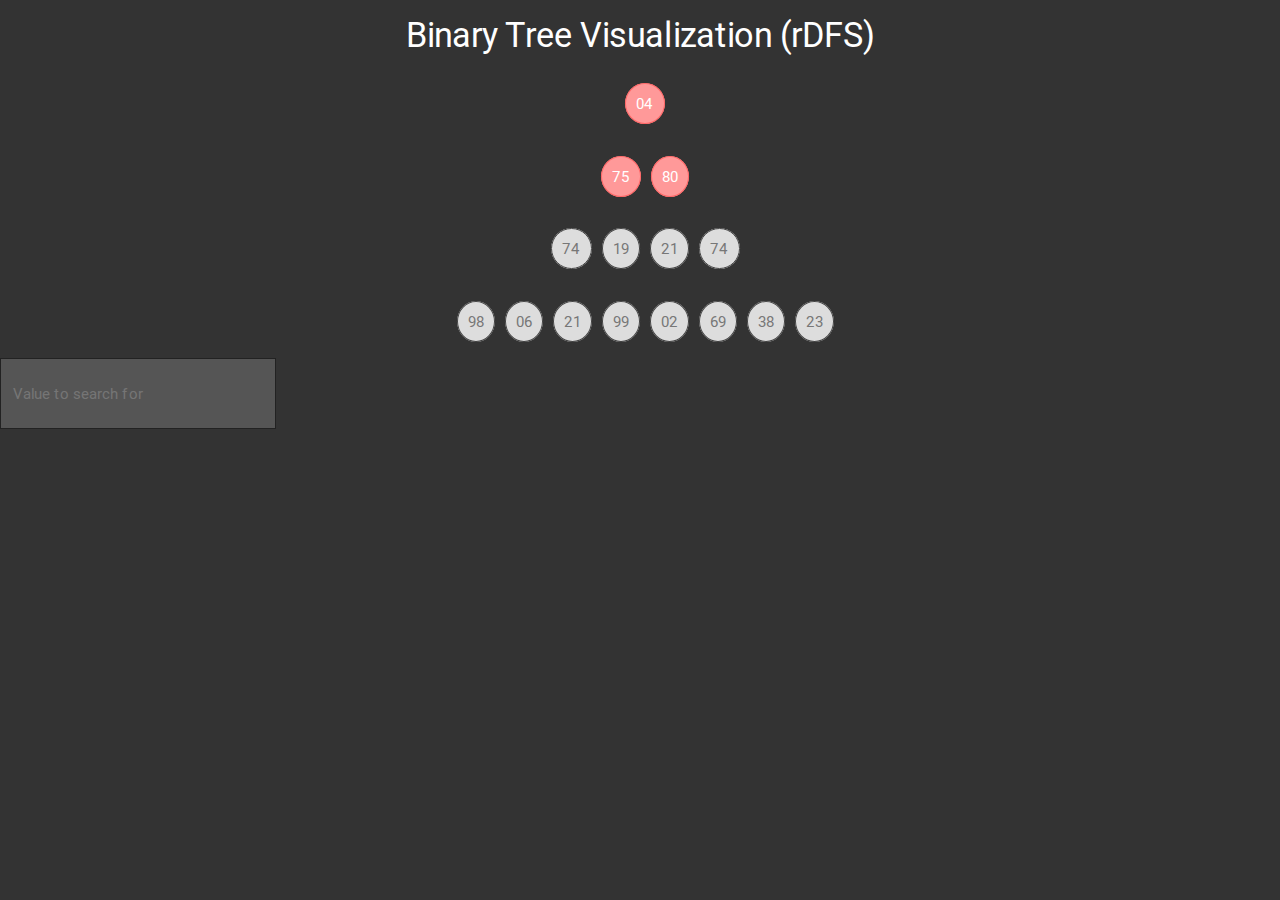
<file: index.html>
<html>
	<head>
		<title>Data Structure Visualization</title>

		<link rel="stylesheet" type="text/css" href="assets/libs/materialize/css/materialize.min.css" ></link>
		<link rel="stylesheet" type="text/css" href="assets/css/styles.css" ></link>
	</head>
	<body>
		<h4 class="center white-text">Binary Tree Visualization (rDFS)</h4>
		<div id="container" class="container">
			<div id="depth-1" class="depth"></div>
		</div>

		<input type="number" min="1" max="100" placeholder="Value to search for"></input>
	</body>

	<link rel="stylesheet" type="text/css" href="assets/libs/materialize/js/materialize.min.js" ></link>
	<script type="text/javascript" src="objects/node.js"></script>
	<script type="text/javascript" src="objects/binarytree.js"></script>
	<script>

		var bst = new BinaryTree();
		bst.generateTree(15);

		bst.dfs(3);

	</script>
</html>
</file>
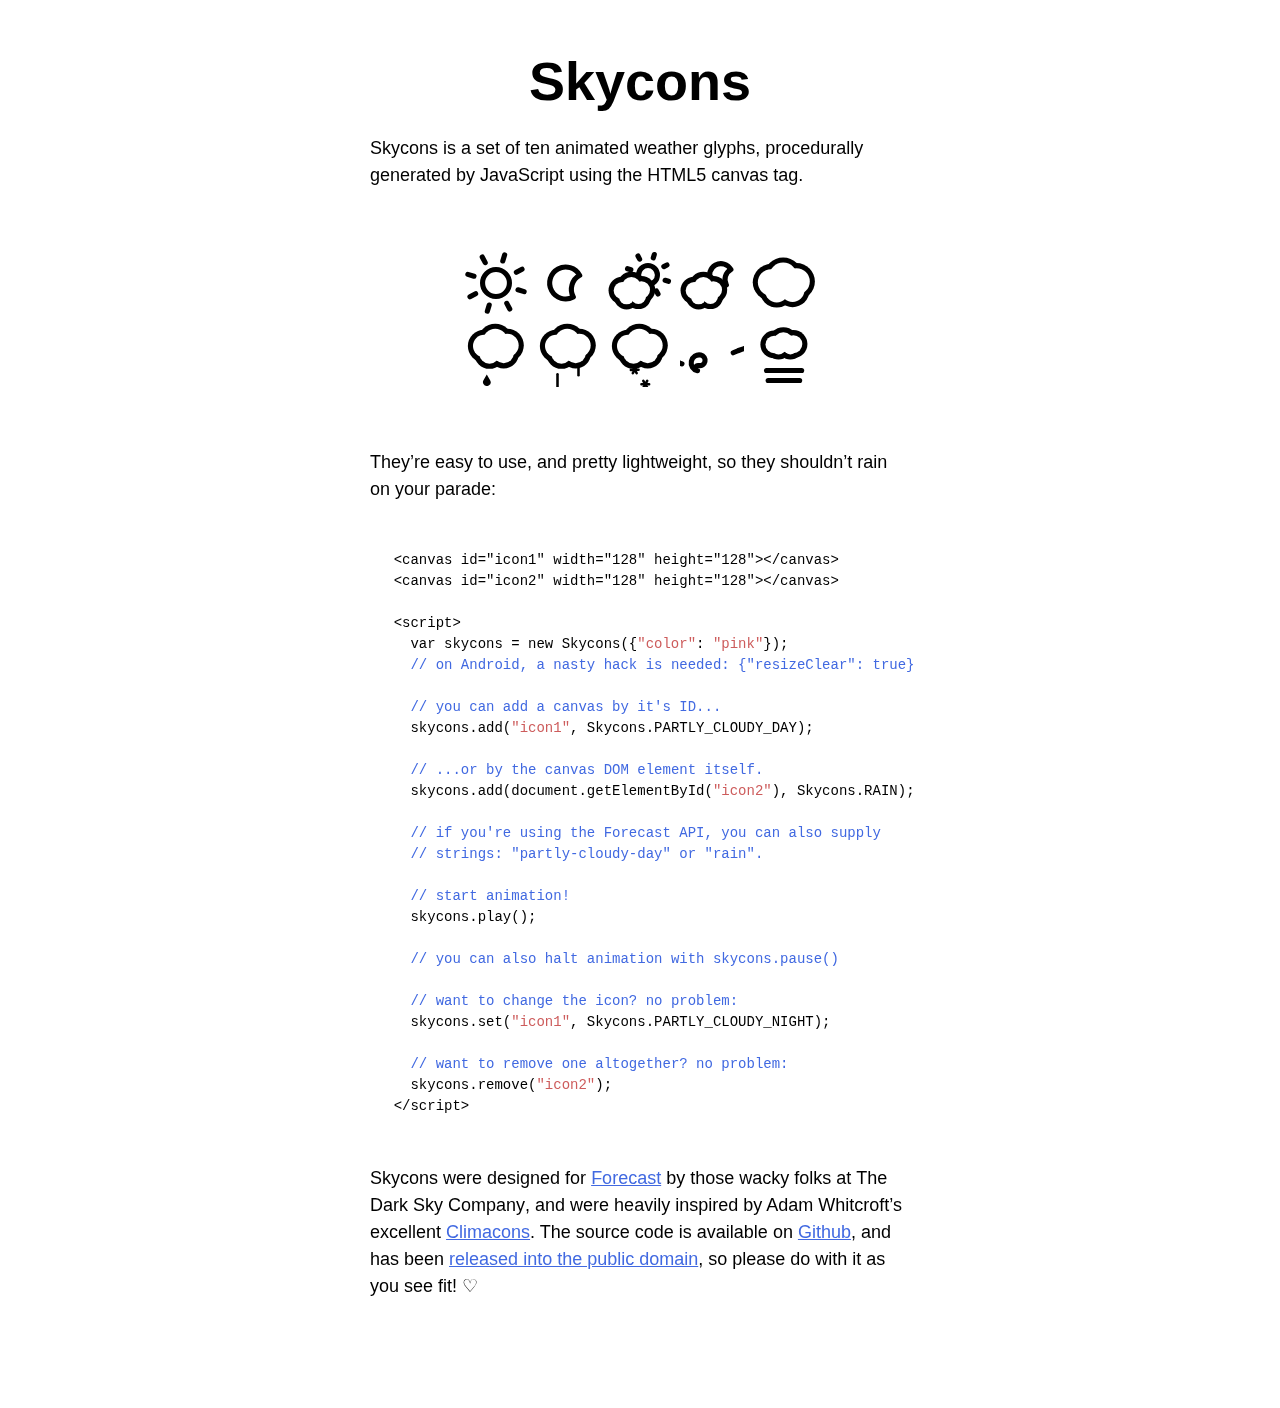
<file: libs/skycons/index.html>
<!DOCTYPE html>
<html>
  <head>
    <title>Skycons</title>
    <meta charset="us-ascii">

    <style type="text/css">
      body {
        font: 300 112.5%/1.5em "Helvetica", "Arial", sans-serif;
        margin: 3em 3em 6em;
        padding: 0;
      }

      article {
        margin: auto;
        width: 30em;
      }

      h1 {
        font-size: 3em;
        line-height: 1em;
        text-align: center;
        margin: 0.5em 0;
      }

      p {
        margin: 1.5em 0;
      }

      figure {
        margin: 3em auto;
        width: 368px;
        height: 152px;
      }

      canvas {
        display: block;
        float: left;
        margin-left: 8px;
        margin-top: 8px;
      }

      pre {
        font: 77.8%/1.5em "Lucida Sans Typewriter", "Lucida Console", "Monaco", "Bitstream Vera Sans Mono", monospace;
        margin: 3.375em 1.6875em;
      }

      a, pre span.comment {
        color: royalblue;
      }

      a:visited, pre span.constant {
        color: indianred;
      }
    </style>
  </head>

  <body>
    <article>
      <h1>Skycons</h1>

      <p><strong>Skycons</strong> is a set of ten animated weather glyphs,
      procedurally generated by JavaScript using the HTML5 canvas tag.</p>

      <figure class="icons">
        <canvas id="clear-day" width="64" height="64">
        </canvas>

        <canvas id="clear-night" width="64" height="64">
        </canvas>

        <canvas id="partly-cloudy-day" width="64" height="64">
        </canvas>

        <canvas id="partly-cloudy-night" width="64" height="64">
        </canvas>

        <canvas id="cloudy" width="64" height="64">
        </canvas>

        <canvas id="rain" width="64" height="64">
        </canvas>

        <canvas id="sleet" width="64" height="64">
        </canvas>

        <canvas id="snow" width="64" height="64">
        </canvas>

        <canvas id="wind" width="64" height="64">
        </canvas>

        <canvas id="fog" width="64" height="64">
        </canvas>
      </figure>

      <p>They&rsquo;re easy to use, and pretty lightweight, so they
      shouldn&rsquo;t rain on your parade:</p>

      <pre>&lt;canvas id="icon1" width="128" height="128"&gt;&lt;/canvas&gt;
&lt;canvas id="icon2" width="128" height="128"&gt;&lt;/canvas&gt;

&lt;script&gt;
  var skycons = new Skycons({<span class="constant">"color"</span>: <span class="constant">"pink"</span>});
  <span class="comment">// on Android, a nasty hack is needed: {"resizeClear": true}</span>

  <span class="comment">// you can add a canvas by it's ID...</span>
  skycons.add(<span class="constant">"icon1"</span>, Skycons.PARTLY_CLOUDY_DAY);

  <span class="comment">// ...or by the canvas DOM element itself.</span>
  skycons.add(document.getElementById(<span class="constant">"icon2"</span>), Skycons.RAIN);

  <span class="comment">// if you're using the Forecast API, you can also supply
  // strings: "partly-cloudy-day" or "rain".</span>

  <span class="comment">// start animation!</span>
  skycons.play();

  <span class="comment">// you can also halt animation with skycons.pause()</span>

  <span class="comment">// want to change the icon? no problem:</span>
  skycons.set(<span class="constant">"icon1"</span>, Skycons.PARTLY_CLOUDY_NIGHT);

  <span class="comment">// want to remove one altogether? no problem:</span>
  skycons.remove(<span class="constant">"icon2"</span>);
&lt;/script&gt;</pre>

      <p>Skycons were designed for <a href="http://forecast.io/">Forecast</a>
      by those wacky folks at <strong>The Dark Sky Company</strong>, and were
      heavily inspired by Adam Whitcroft&rsquo;s excellent
      <a href="http://adamwhitcroft.com/climacons/">Climacons</a>. The source
      code is available on
      <a href="http://github.com/darkskyapp/skycons">Github</a>, and has been
      <a href="http://creativecommons.org/publicdomain/zero/1.0/">released
      into the public domain</a>, so please do with it as you see fit!
      &#9825;</p>
    </article>

    <script src="skycons.js"></script>

    <script>
      var icons = new Skycons(),
          list  = [
            "clear-day", "clear-night", "partly-cloudy-day",
            "partly-cloudy-night", "cloudy", "rain", "sleet", "snow", "wind",
            "fog"
          ],
          i;

      for(i = list.length; i--; )
        icons.set(list[i], list[i]);

      icons.play();
    </script>
  </body>
</html>
</file>
<file: assets/css/styles.css>
body{
		background: #333;
	}
	.container{
		text-align: center;
	}
	.node{
		border: 1px solid #444;
		border-radius: 100%;
		width: 25px;
		height: 25px;
		background: #ddd;
		text-align: center;
		padding: 10px;
		margin-left: 10px;
		color: #777;
		transition: color 0.2s, background 0.2s;
		-webkit-transition: color 0.2s, background 0.2s;
		-moz-transition: color 0.2s, background 0.2s;
	}

	.node.wrong{
		border: 1px solid #f66;
		background: #f99;
		color: white;
	}
	.node.right{
		border: 1px solid #6f6;
		background: #9f9;
		color: white;
	}

	.depth{
		width:100%;
		margin: 0 auto;
		float:left;
		padding: 25px;
	}
	input[type="number"]{
		border: 1px solid #222;
		background: #555;
		padding: 12px;
		color: white;
		margin:0 auto;
		width: 250px;
	}
</file>
